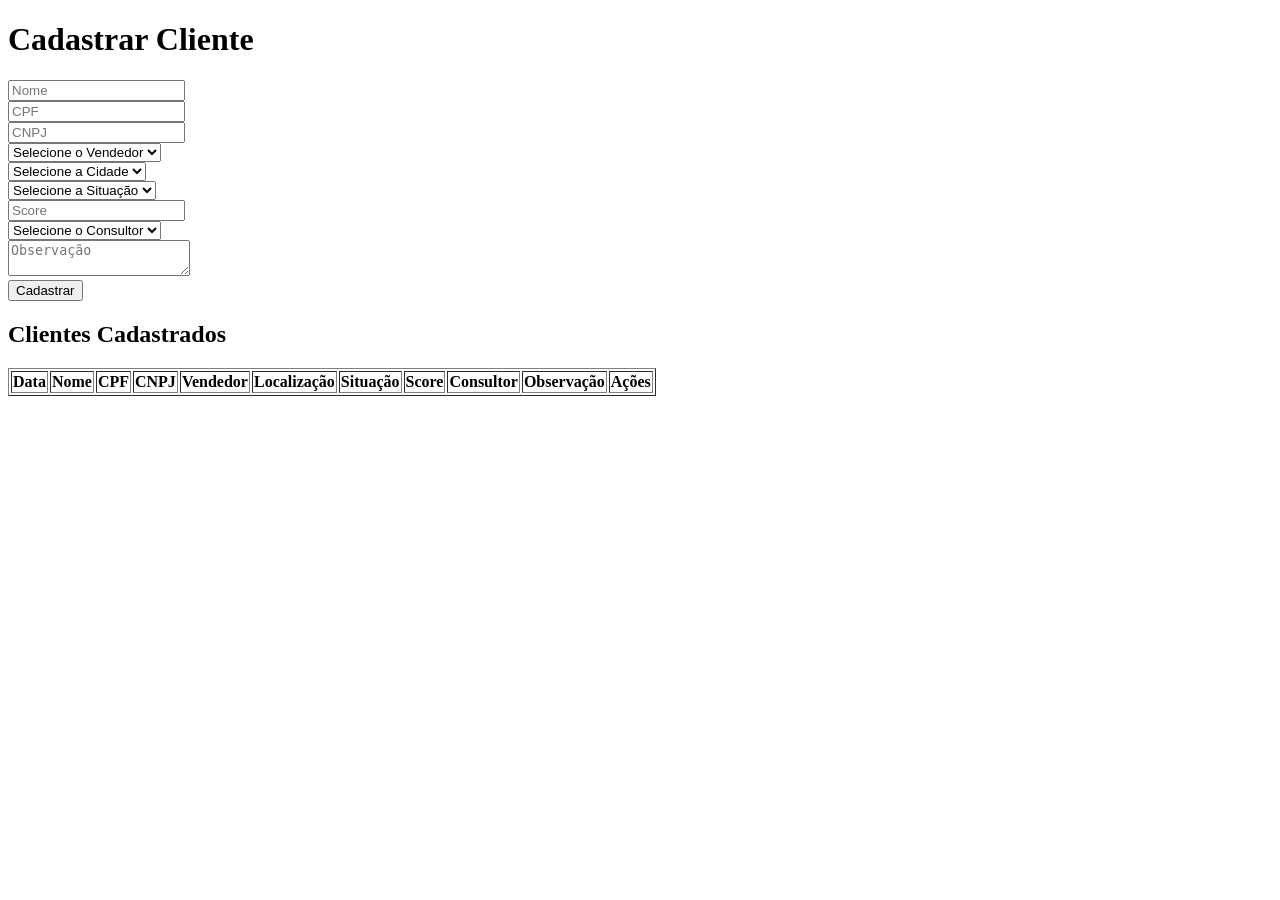
<file: templates/index.html>
<!DOCTYPE html>
<html lang="pt-br">
<head>
    <meta charset="UTF-8">
    <title>Cadastro de Clientes</title>
</head>
<body>
    <h1>Cadastrar Cliente</h1>
    <form id="cliente-form">
        <input type="text" name="nome" placeholder="Nome" required><br>
        <input type="text" name="cpf" placeholder="CPF"><br>
        <input type="text" name="cnpj" placeholder="CNPJ"><br>
        <select name="vendedor" id="vendedor-select">
            <option value="">Selecione o Vendedor</option>
            <!-- As opções de vendedores serão inseridas aqui pelo JS -->
        </select><br>
        <select name="localizacao" id="localizacao-select">
            <option value="">Selecione a Cidade</option>
            <!-- As opções de localizações serão inseridas aqui pelo JS -->
        </select><br>
        <!--<input type="text" name="situacao" placeholder="Situação"><br>-->
        <select name="situacao" id="situacao-select">
            <option value="">Selecione a Situação</option>
            <option value="Aprovado">Aprovado</option>
            <option value="Negado">Negado</option>
            <option value="R$250,00">R$250,00</option>
            <option value="R$500,00">R$500,00</option>
            <option value="Analise">Analise</option>
        </select><br>
        <input type="number" name="score" placeholder="Score"><br>
        <select name="consultor" id="consultor-select">
            <option value="">Selecione o Consultor</option>
            <option value="Tania">Tania</option>
            <option value="Mariana">Mariana</option>
        </select><br>
        <textarea name="observacao" placeholder="Observação"></textarea><br>
        <button type="submit">Cadastrar</button>
    </form>
    <h2>Clientes Cadastrados</h2>
    <table id="tabela-clientes" border="1">
        <thead>
            <tr>
                <th>Data</th>
                <th>Nome</th>
                <th>CPF</th>
                <th>CNPJ</th>
                <th>Vendedor</th>
                <th>Localização</th>
                <th>Situação</th>
                <th>Score</th>
                <th>Consultor</th>
                <th>Observação</th>
                <th>Ações</th>
            </tr>
        </thead>
        <tbody>
            <!-- Os clientes serão inseridos aqui pelo JS -->
        </tbody>
    </table>

    <script src="/static/js/script.js"></script>
</body>
</html>
</file>
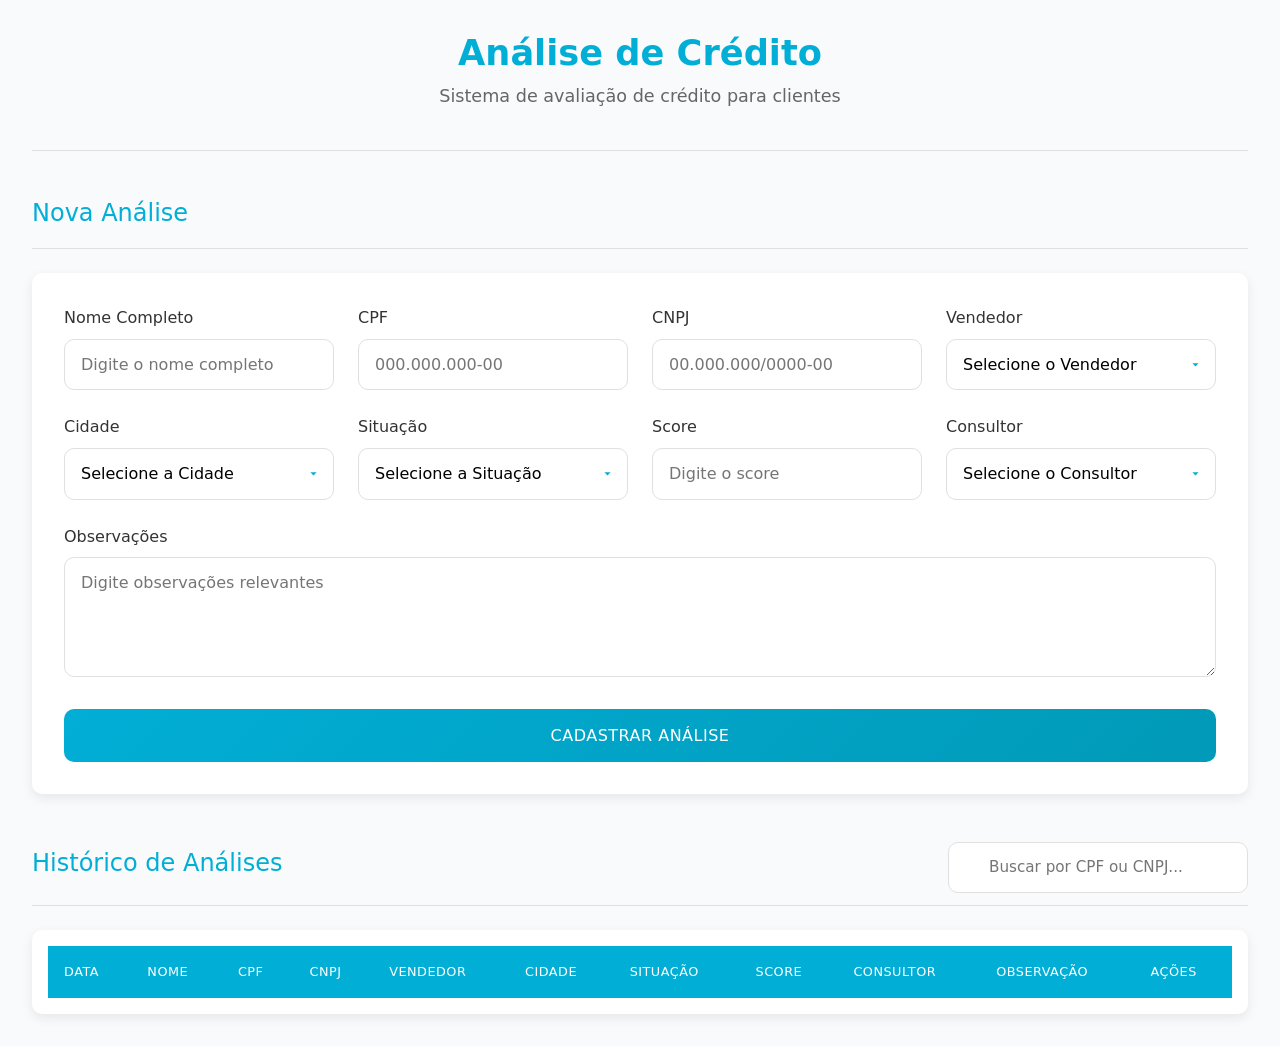
<file: templates/analise_credito.html>
<!DOCTYPE html>
<html lang="pt-br">
<head>
    <meta charset="UTF-8">
    <meta name="viewport" content="width=device-width, initial-scale=1.0">
    <title>Análise de Crédito</title>
    <link href="https://cdn.jsdelivr.net/npm/bootstrap@5.3.0/dist/css/bootstrap.min.css" rel="stylesheet">
    <link rel="stylesheet" href="/static/css/analise.css">
</head>
<body>
    <div class="analise-container">
        <header class="analise-header">
            <h1>Análise de Crédito</h1>
            <p class="subtitle">Sistema de avaliação de crédito para clientes</p>
        </header>

        <main class="analise-content">
            <section class="form-section">
                <div class="section-header">
                    <h2>Nova Análise</h2>
                </div>
                <form id="cliente-form" class="analise-form">
                    <div class="form-grid">
                        <div class="form-group">
                            <label for="nome">Nome Completo</label>
                            <input type="text" id="nome" name="nome" placeholder="Digite o nome completo" required>
                        </div>
                        
                        <div class="form-group">
                            <label for="cpf">CPF</label>
                            <input type="text" id="cpf" name="cpf" placeholder="000.000.000-00">
                        </div>
                        
                        <div class="form-group">
                            <label for="cnpj">CNPJ</label>
                            <input type="text" id="cnpj" name="cnpj" placeholder="00.000.000/0000-00">
                        </div>
                        
                        <div class="form-group">
                            <label for="vendedor-select">Vendedor</label>
                            <select id="vendedor-select" name="vendedor">
                                <option value="">Selecione o Vendedor</option>
                                <!-- Opções serão inseridas pelo JS -->
                            </select>
                        </div>
                        
                        <div class="form-group">
                            <label for="localizacao-select">Cidade</label>
                            <select id="localizacao-select" name="localizacao">
                                <option value="">Selecione a Cidade</option>
                                <!-- Opções serão inseridas pelo JS -->
                            </select>
                        </div>
                        
                        <div class="form-group">
                            <label for="situacao-select">Situação</label>
                            <select id="situacao-select" name="situacao">
                                <option value="">Selecione a Situação</option>
                                <option value="Aprovado">Aprovado</option>
                                <option value="Negado">Negado</option>
                                <option value="R$250,00">R$250,00</option>
                                <option value="R$500,00">R$500,00</option>
                                <option value="Analise">Análise</option>
                            </select>
                        </div>
                        
                        <div class="form-group">
                            <label for="score">Score</label>
                            <input type="number" id="score" name="score" placeholder="Digite o score">
                        </div>
                        
                        <div class="form-group">
                            <label for="consultor-select">Consultor</label>
                            <select id="consultor-select" name="consultor">
                                <option value="">Selecione o Consultor</option>
                                <option value="Tania">Tania</option>
                                <option value="Mariana">Mariana</option>
                            </select>
                        </div>
                        
                        <div class="form-group full-width">
                            <label for="observacao">Observações</label>
                            <textarea id="observacao" name="observacao" placeholder="Digite observações relevantes"></textarea>
                        </div>
                    </div>
                    
                    <button type="submit" class="submit-btn">Cadastrar Análise</button>
                </form>
            </section>

            <section class="results-section">
                <div class="section-header">
                    <h2>Histórico de Análises</h2>
                    <div class="search-box">
                        <input type="text" id="busca-cliente" placeholder="Buscar por CPF ou CNPJ..." onkeyup="filtrarClientes()">
                        <i class="bi bi-search"></i>
                    </div>
                </div>
                
                <div class="table-responsive">
                    <table id="tabela-clientes">
                        <thead>
                            <tr>
                                <th>Data</th>
                                <th>Nome</th>
                                <th>CPF</th>
                                <th>CNPJ</th>
                                <th>Vendedor</th>
                                <th>Cidade</th>
                                <th>Situação</th>
                                <th>Score</th>
                                <th>Consultor</th>
                                <th>Observação</th>
                                <th>Ações</th>
                            </tr>
                        </thead>
                        <tbody>
                            <!-- Dados serão inseridos pelo JS -->
                        </tbody>
                    </table>
                </div>
            </section>
        </main>
    </div>

    <script src="https://cdn.jsdelivr.net/npm/bootstrap@5.3.0/dist/js/bootstrap.bundle.min.js"></script>
    <script src="/static/js/scriptAnalise.js"></script>
</body>
</html>
</file>
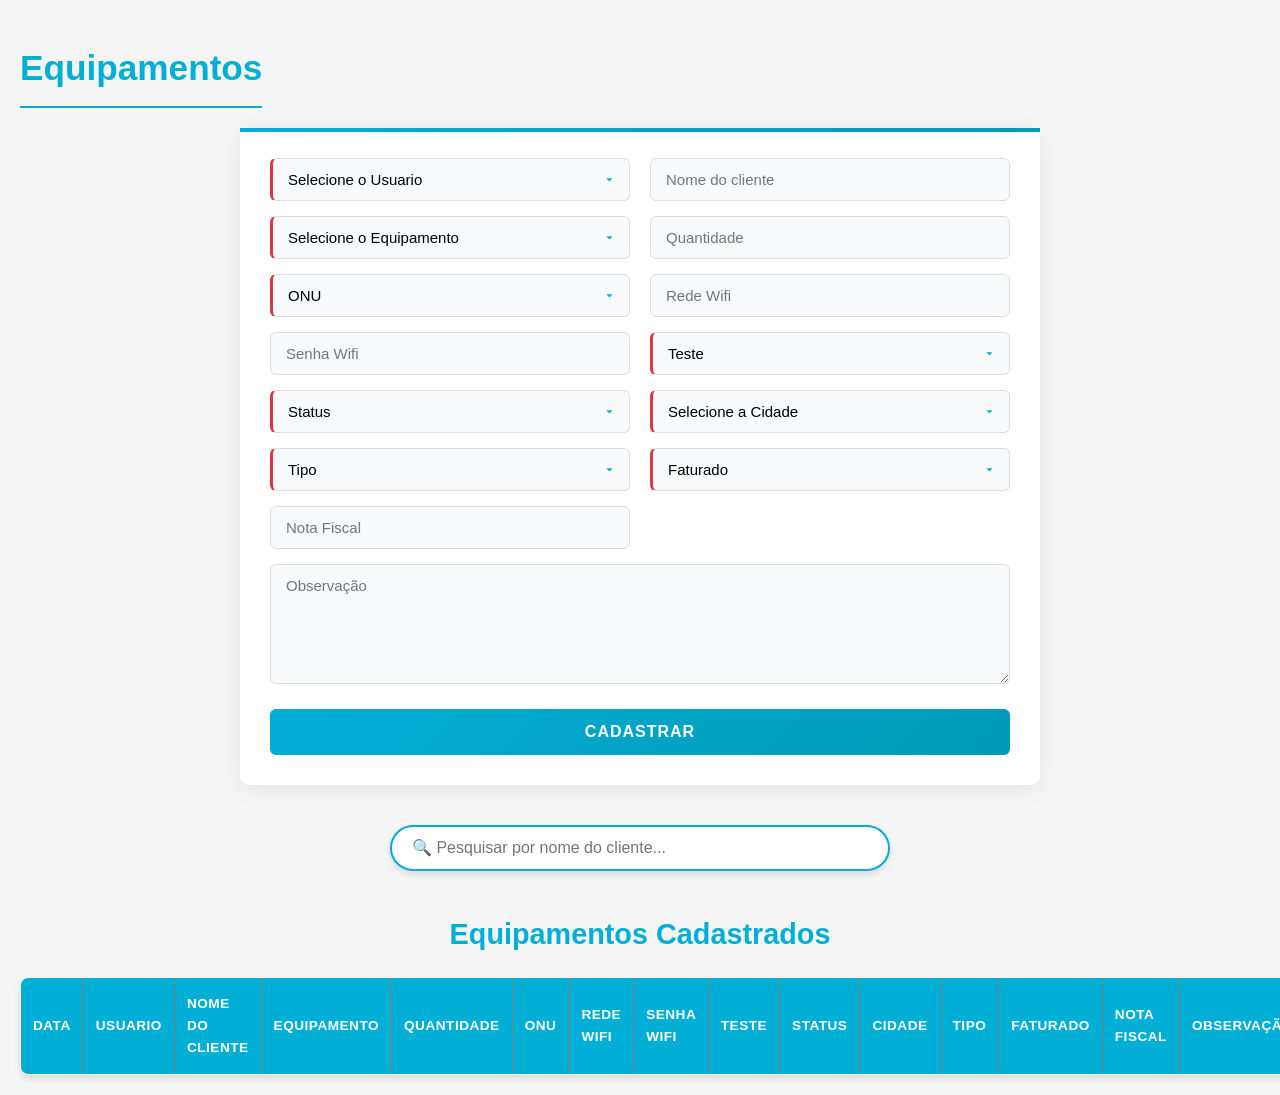
<file: templates/equipamentos.html>
<!DOCTYPE html>
<html lang="pt-BR">
<head>
    <meta charset="UTF-8">
    <title>Equipamentos</title>
    <link rel="stylesheet" href="/static/css/equipamentos.css">
</head>
<body>
    <h1>Equipamentos</h1>
    <form id="equipamento-form">
        <select name="usuario" id="usuario-select" required>
            <option value="">Selecione o Usuario</option>
            <!-- As opções de usuários serão inseridas aqui pelo JS -->
        </select><br>
        <input type="text" name="nome_cliente" placeholder="Nome do cliente"><br>
        <select name="equipamento" id="equipamento-select" required>
            <option value="">Selecione o Equipamento</option>
            <!-- As opções de equipamentos serão inseridas aqui pelo JS -->
        </select><br>
        <input type="text" name="quantidade" placeholder="Quantidade"><br>
        <select name="onu" id="onu-select" required>
            <option value="">ONU</option>
            <option value="Sim">Sim</option>
            <option value="Não">Não</option>
        </select><br>
        <input type="text" name="rede_wifi" placeholder="Rede Wifi"><br>
        <input type="text" name="senha_wifi" placeholder="Senha Wifi"><br>
        <select name="teste" id="teste-select" required>
            <option value="">Teste</option>
            <option value="Sim">Sim</option>
            <option value="Não">Não</option>
        </select><br>
        <select name="status" id="status-select" required>
            <option value="">Status</option>
            <option value="A Configurar">A Configurar</option>
            <option value="Configurado">Configurado</option>
        </select><br>

        <select name="cidade" id="cidade-select" required>
            <option value="">Selecione a Cidade</option>
            <!-- As opções de cidade serão inseridas aqui pelo JS -->
        </select><br>
        <select name="tipo" id="tipo-select" required>
            <option value="">Tipo</option>
            <option value="Comodato">Comodato</option>
            <option value="Locação">Locação</option>
            <option value="Venda">Venda</option>
            <option value="Equipamento queimado">Equipamento queimado</option>
            <option value="Transferência">Transferência</option>
            <option value="Teste">Teste</option>
        </select><br>
        <select name="faturado" id="faturado-select" required>
            <option value="">Faturado</option>
            <option value="Sim">Sim</option>
            <option value="Não">Não</option>
        </select><br>
        <input type="text" name="nota_fiscal" placeholder="Nota Fiscal"><br>
        <textarea name="observacao" placeholder="Observação"></textarea><br>
        <button type="submit">Cadastrar</button>
    </form>
    <div class="busca-container">
        <input type="text" id="busca-cliente" placeholder="🔍 Pesquisar por nome do cliente..." onkeyup="filtrarEquipamentos()">
    </div>
    <h2>Equipamentos Cadastrados</h2>
    <table id="tabela-equipamentos" border="1">
        <thead>
            <tr>
                <th>Data</th>
                <th>Usuario</th>
                <th>Nome do cliente</th>
                <th>Equipamento</th>
                <th>Quantidade</th>
                <th>ONU</th>
                <th>Rede Wifi</th>
                <th>Senha Wifi</th>
                <th>Teste</th>
                <th>Status</th>
                <th>Cidade</th>
                <th>Tipo</th>
                <th>Faturado</th>
                <th>Nota Fiscal</th>
                <th>Observação</th>
            </tr>
        </thead>
        <tbody>
            <!-- Os equipamentos serão inseridos aqui pelo JS -->
        </tbody>
    </table>     

    <script src="/static/js/scriptEquipamentos.js"></script>
</body>
</html>
</file>
<file: static/css/analise.css>
:root {
    --cor-primaria: rgb(1, 174, 214);
    --cor-primaria-escura: rgb(1, 154, 184);
    --cor-primaria-clara: rgba(1, 174, 214, 0.1);
    --cor-texto: #333333;
    --cor-texto-claro: #666666;
    --cor-borda: #e0e0e0;
    --cor-fundo: #f8fafb;
    --cor-sucesso: #28a745;
    --cor-erro: #dc3545;
    --cor-aviso: #ffc107;
    --sombra: 0 4px 12px rgba(0, 0, 0, 0.08);
    --borda-radius: 10px;
    --transicao: all 0.25s ease;
}

* {
    margin: 0;
    padding: 0;
    box-sizing: border-box;
}

body {
    background-color: var(--cor-fundo);
    color: var(--cor-texto);
    font-family: 'Segoe UI', system-ui, -apple-system, sans-serif;
    line-height: 1.6;
}

.analise-container {
    max-width: 1400px;
    margin: 0 auto;
    padding: 2rem;
}

/* Header */
.analise-header {
    text-align: center;
    margin-bottom: 3rem;
    padding-bottom: 1.5rem;
    border-bottom: 1px solid var(--cor-borda);
}

.analise-header h1 {
    color: var(--cor-primaria);
    font-size: 2.2rem;
    font-weight: 600;
    margin-bottom: 0.5rem;
}

.subtitle {
    color: var(--cor-texto-claro);
    font-size: 1.1rem;
}

/* Seções */
.section-header {
    display: flex;
    justify-content: space-between;
    align-items: center;
    margin-bottom: 1.5rem;
    padding-bottom: 0.75rem;
    border-bottom: 1px solid var(--cor-borda);
}

.section-header h2 {
    font-size: 1.5rem;
    color: var(--cor-primaria);
}

/* Formulário */
.analise-form {
    background-color: white;
    padding: 2rem;
    border-radius: var(--borda-radius);
    box-shadow: var(--sombra);
    margin-bottom: 3rem;
}

.form-grid {
    display: grid;
    grid-template-columns: repeat(auto-fill, minmax(250px, 1fr));
    gap: 1.5rem;
    margin-bottom: 1.5rem;
}

.form-group {
    margin-bottom: 0;
}

.form-group.full-width {
    grid-column: 1 / -1;
}

.form-group label {
    display: block;
    margin-bottom: 0.5rem;
    font-weight: 500;
    color: var(--cor-texto);
}

.form-group input,
.form-group select,
.form-group textarea {
    width: 100%;
    padding: 0.75rem 1rem;
    border: 1px solid var(--cor-borda);
    border-radius: var(--borda-radius);
    font-size: 1rem;
    transition: var(--transicao);
    background-color: white;
}

.form-group select {
    appearance: none;
    background-image: url("data:image/svg+xml;charset=UTF-8,%3csvg xmlns='http://www.w3.org/2000/svg' viewBox='0 0 24 24' fill='%2301aed6'%3e%3cpath d='M7 10l5 5 5-5z'/%3e%3c/svg%3e");
    background-repeat: no-repeat;
    background-position: right 12px center;
    background-size: 15px;
}

.form-group textarea {
    min-height: 120px;
    resize: vertical;
}

.form-group input:focus,
.form-group select:focus,
.form-group textarea:focus {
    border-color: var(--cor-primaria);
    outline: none;
    box-shadow: 0 0 0 3px rgba(1, 174, 214, 0.15);
}

.submit-btn {
    background: linear-gradient(135deg, var(--cor-primaria), var(--cor-primaria-escura));
    color: white;
    border: none;
    padding: 0.875rem 1.5rem;
    font-size: 1rem;
    font-weight: 500;
    border-radius: var(--borda-radius);
    cursor: pointer;
    transition: var(--transicao);
    width: 100%;
    text-transform: uppercase;
    letter-spacing: 0.5px;
}

.submit-btn:hover {
    transform: translateY(-2px);
    box-shadow: 0 4px 12px rgba(1, 174, 214, 0.3);
}

/* Campo de busca */
.search-box {
    position: relative;
    width: 300px;
}

.search-box input {
    width: 100%;
    padding: 0.75rem 1rem 0.75rem 2.5rem;
    border: 1px solid var(--cor-borda);
    border-radius: var(--borda-radius);
    font-size: 0.95rem;
    transition: var(--transicao);
}

.search-box input:focus {
    border-color: var(--cor-primaria);
    outline: none;
    box-shadow: 0 0 0 3px rgba(1, 174, 214, 0.15);
}

.search-box i {
    position: absolute;
    left: 1rem;
    top: 50%;
    transform: translateY(-50%);
    color: var(--cor-texto-claro);
}

/* Tabela */
.table-responsive {
    overflow-x: auto;
    background-color: white;
    border-radius: var(--borda-radius);
    box-shadow: var(--sombra);
    padding: 1rem;
}

#tabela-clientes {
    width: 100%;
    border-collapse: collapse;
    font-size: 0.95rem;
}

#tabela-clientes thead {
    background-color: var(--cor-primaria);
    color: white;
}

#tabela-clientes th {
    padding: 1rem;
    text-align: left;
    font-weight: 500;
    text-transform: uppercase;
    font-size: 0.8rem;
    letter-spacing: 0.5px;
}

#tabela-clientes td {
    padding: 0.875rem 1rem;
    border-bottom: 1px solid var(--cor-borda);
    vertical-align: top;
}

#tabela-clientes tbody tr:last-child td {
    border-bottom: none;
}

#tabela-clientes tbody tr:hover {
    background-color: var(--cor-primaria-clara);
}

/* Situações */
.situacao-aprovado {
    color: var(--cor-sucesso);
    font-weight: 500;
    background-color: rgba(40, 167, 69, 0.1);
    padding: 0.25rem 0.5rem;
    border-radius: 50px;
    display: inline-block;
}

.situacao-negado {
    color: var(--cor-erro);
    font-weight: 500;
    background-color: rgba(220, 53, 69, 0.1);
    padding: 0.25rem 0.5rem;
    border-radius: 50px;
    display: inline-block;
}

.situacao-analise {
    color: var(--cor-aviso);
    font-weight: 500;
    background-color: rgba(255, 193, 7, 0.1);
    padding: 0.25rem 0.5rem;
    border-radius: 50px;
    display: inline-block;
}

/* Botões de ação */
.btn-acao {
    padding: 0.5rem 0.75rem;
    border-radius: var(--borda-radius);
    border: none;
    cursor: pointer;
    transition: var(--transicao);
    font-size: 0.85rem;
    font-weight: 500;
    display: inline-flex;
    align-items: center;
    gap: 0.3rem;
}

.btn-editar {
    background-color: var(--cor-primaria);
    color: white;
}

.btn-editar:hover {
    background-color: var(--cor-primaria-escura);
}

.btn-excluir {
    background-color: var(--cor-erro);
    color: white;
}

.btn-excluir:hover {
    background-color: #c82333;
}

/* Responsividade */
@media (max-width: 1200px) {
    .analise-container {
        padding: 1.5rem;
    }
}

@media (max-width: 992px) {
    .form-grid {
        grid-template-columns: repeat(auto-fill, minmax(200px, 1fr));
    }
    
    #tabela-clientes {
        font-size: 0.85rem;
    }
    
    #tabela-clientes th,
    #tabela-clientes td {
        padding: 0.75rem;
    }
}

@media (max-width: 768px) {
    .section-header {
        flex-direction: column;
        align-items: flex-start;
        gap: 1rem;
    }
    
    .search-box {
        width: 100%;
    }
    
    .form-grid {
        grid-template-columns: 1fr;
    }
}

@media (max-width: 576px) {
    .analise-container {
        padding: 1rem;
    }
    
    .analise-header h1 {
        font-size: 1.8rem;
    }
    
    .analise-form {
        padding: 1.5rem;
    }
    
    #tabela-clientes th,
    #tabela-clientes td {
        padding: 0.5rem;
        font-size: 0.8rem;
    }
    
    .btn-acao {
        padding: 0.4rem 0.6rem;
        font-size: 0.75rem;
    }
}
</file>
<file: static/css/equipamentos.css>
/* Estilos Gerais - Atualizados */
:root {
    --cor-primaria: rgb(1, 174, 214);
    --cor-primaria-escura: rgb(1, 154, 184);
    --cor-primaria-clara: rgba(1, 174, 214, 0.1);
    --cor-secundaria: #f8f9fa;
    --cor-texto: #333333;
    --cor-texto-claro: #666666;
    --cor-borda: #dddddd;
    --cor-fundo: #f5f5f5;
    --cor-sucesso: #28a745;
    --cor-erro: #dc3545;
    --sombra: 0 4px 6px rgba(0, 0, 0, 0.1);
    --transicao: all 0.3s ease;
}

* {
    margin: 0;
    padding: 0;
    box-sizing: border-box;
    font-family: 'Segoe UI', Tahoma, Geneva, Verdana, sans-serif;
}

body {
    background-color: var(--cor-fundo);
    color: var(--cor-texto);
    line-height: 1.6;
    padding: 20px;
}

h1, h2 {
    color: var(--cor-primaria);
    margin: 20px 0;
    text-align: center;
}

h1 {
    font-size: 2.2rem;
    border-bottom: 2px solid var(--cor-primaria);
    padding-bottom: 10px;
    display: inline-block;
}

h2 {
    font-size: 1.8rem;
    margin-top: 40px;
    margin-bottom: 20px;
}

/* Campo de Busca - Novo Estilo */
.busca-container {
    display: flex;
    justify-content: center;
    margin: 20px 0;
}

#busca-cliente {
    width: 100%;
    max-width: 500px;
    padding: 12px 20px;
    border: 2px solid var(--cor-primaria);
    border-radius: 30px;
    font-size: 16px;
    background-color: white;
    box-shadow: var(--sombra);
    transition: var(--transicao);
    outline: none;
}

#busca-cliente:focus {
    box-shadow: 0 0 0 3px rgba(1, 174, 214, 0.3);
}

/* FORMULÁRIO ALINHADO */
#equipamento-form {
    background-color: white;
    padding: 30px;
    border-radius: 10px;
    box-shadow: 0 4px 20px rgba(0, 0, 0, 0.08);
    max-width: 800px;
    margin: 0 auto 40px;
    display: grid;
    grid-template-columns: repeat(2, 1fr);
    gap: 15px 20px;
    align-items: start;
    position: relative;
}

/* Linha decorativa no topo */
#equipamento-form::before {
    content: '';
    position: absolute;
    top: 0;
    left: 0;
    width: 100%;
    height: 4px;
    background: linear-gradient(90deg, var(--cor-primaria), var(--cor-primaria-escura));
}

/* Estilização comum para todos os campos */
#equipamento-form select,
#equipamento-form input[type="text"],
#equipamento-form textarea {
    width: 100%;
    padding: 12px 15px;
    border: 1px solid var(--cor-borda);
    border-radius: 6px;
    font-size: 15px;
    transition: all 0.3s ease;
    background-color: #f8f9fa;
}

/* Estilo específico para selects */
#equipamento-form select {
    appearance: none;
    background-image: url("data:image/svg+xml;charset=UTF-8,%3csvg xmlns='http://www.w3.org/2000/svg' viewBox='0 0 24 24' fill='%2301aed6'%3e%3cpath d='M7 10l5 5 5-5z'/%3e%3c/svg%3e");
    background-repeat: no-repeat;
    background-position: right 12px center;
    background-size: 15px;
}

/* Campos que devem ocupar duas colunas */
#equipamento-form textarea,
#equipamento-form button[type="submit"] {
    grid-column: span 2;
}

/* Textarea com altura maior */
#equipamento-form textarea {
    min-height: 120px;
    resize: vertical;
}

/* Estilo para o botão */
#equipamento-form button[type="submit"] {
    background: linear-gradient(135deg, var(--cor-primaria), var(--cor-primaria-escura));
    color: white;
    border: none;
    padding: 14px;
    font-size: 16px;
    font-weight: 600;
    border-radius: 6px;
    cursor: pointer;
    transition: all 0.3s ease;
    margin-top: 10px;
    text-transform: uppercase;
    letter-spacing: 1px;
}

/* Efeitos de foco */
#equipamento-form select:focus,
#equipamento-form input[type="text"]:focus,
#equipamento-form textarea:focus {
    border-color: var(--cor-primaria);
    outline: none;
    box-shadow: 0 0 0 3px rgba(1, 174, 214, 0.15);
    background-color: white;
}

/* Efeito hover no botão */
#equipamento-form button[type="submit"]:hover {
    transform: translateY(-2px);
    box-shadow: 0 4px 12px rgba(1, 174, 214, 0.3);
}

/* Remove as quebras de linha (<br>) visuais */
#equipamento-form br {
    display: none;
}

/* VALIDAÇÃO VISUAL */
#equipamento-form select:required:invalid,
#equipamento-form input[type="text"]:required:invalid {
    border-left: 3px solid var(--cor-erro);
}

#equipamento-form select:required:valid,
#equipamento-form input[type="text"]:required:valid {
    border-left: 3px solid var(--cor-sucesso);
}

/* RESPONSIVIDADE */
@media (max-width: 768px) {
    #equipamento-form {
        grid-template-columns: 1fr;
        padding: 25px 20px;
    }
    
    #equipamento-form textarea,
    #equipamento-form button[type="submit"] {
        grid-column: span 1;
    }
    
    #equipamento-form select,
    #equipamento-form input[type="text"],
    #equipamento-form textarea {
        padding: 10px 12px;
        font-size: 14px;
    }
}

/* Tabela - Ajustada */
#tabela-equipamentos {
    width: 100%;
    border-collapse: collapse;
    background-color: white;
    box-shadow: var(--sombra);
    margin-top: 20px;
    font-size: 14px;
    border-radius: 8px;
    overflow: hidden;
}

#tabela-equipamentos thead {
    background-color: var(--cor-primaria);
    color: white;
    position: sticky;
    top: 0;
}

#tabela-equipamentos th {
    padding: 15px 12px;
    text-align: left;
    font-weight: 600;
    text-transform: uppercase;
    font-size: 0.85rem;
    letter-spacing: 0.5px;
}

#tabela-equipamentos td {
    padding: 12px;
    border-bottom: 1px solid var(--cor-borda);
    vertical-align: top;
}

#tabela-equipamentos tbody tr:nth-child(even) {
    background-color: var(--cor-secundaria);
}

#tabela-equipamentos tbody tr:hover {
    background-color: var(--cor-primaria-clara);
}

/* Status - Ajustado */
.status-configurar {
    color: #ffc107;
    font-weight: 600;
    background-color: rgba(255, 193, 7, 0.1);
    padding: 3px 8px;
    border-radius: 4px;
    display: inline-block;
}

.status-configurado {
    color: var(--cor-sucesso);
    font-weight: 600;
    background-color: rgba(40, 167, 69, 0.1);
    padding: 3px 8px;
    border-radius: 4px;
    display: inline-block;
}

/* Botões de Ação - Novo */
.acao-btn {
    padding: 5px 10px;
    border-radius: 4px;
    border: none;
    cursor: pointer;
    transition: var(--transicao);
    margin-right: 5px;
    font-size: 0.8rem;
}

.editar-btn {
    background-color: var(--cor-primaria);
    color: white;
}

.editar-btn:hover {
    background-color: var(--cor-primaria-escura);
}

.excluir-btn {
    background-color: var(--cor-erro);
    color: white;
}

.excluir-btn:hover {
    background-color: #c82333;
}

/* Responsividade - Ajustada */
@media (max-width: 900px) {
    #equipamento-form {
        grid-template-columns: 1fr;
    }
    
    #equipamento-form textarea,
    #equipamento-form button[type="submit"] {
        grid-column: span 1;
    }
    
    #tabela-equipamentos {
        display: block;
        overflow-x: auto;
    }
}

@media (max-width: 600px) {
    body {
        padding: 15px;
    }
    
    #equipamento-form {
        padding: 15px;
    }
    
    h1 {
        font-size: 1.8rem;
    }
    
    h2 {
        font-size: 1.5rem;
    }
    
    #busca-cliente {
        padding: 10px 15px;
    }
    
    #tabela-equipamentos th,
    #tabela-equipamentos td {
        padding: 8px;
        font-size: 0.8rem;
    }
}

/* Efeito de carregamento - Novo */
.carregando {
    display: inline-block;
    width: 20px;
    height: 20px;
    border: 3px solid rgba(1, 174, 214, 0.3);
    border-radius: 50%;
    border-top-color: var(--cor-primaria);
    animation: spin 1s ease-in-out infinite;
    margin-left: 10px;
}

@keyframes spin {
    to { transform: rotate(360deg); }
}
</file>
